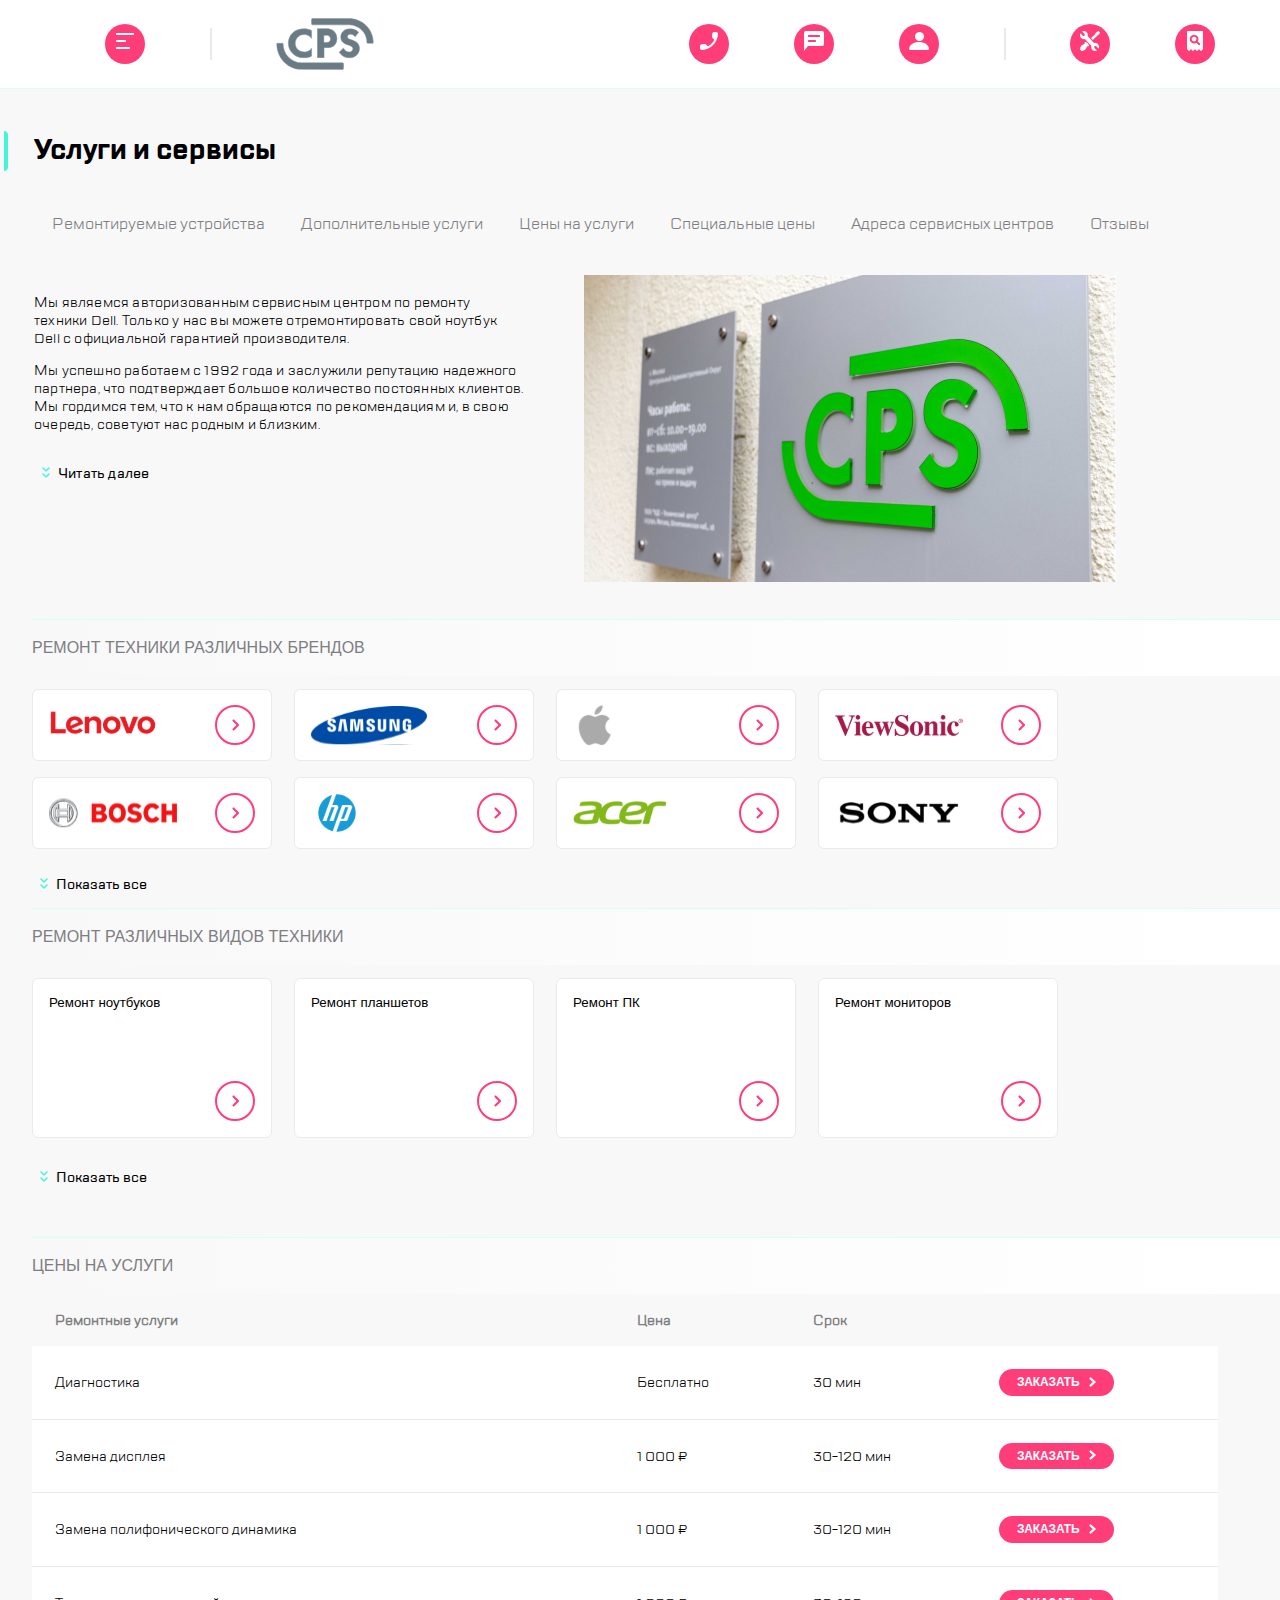
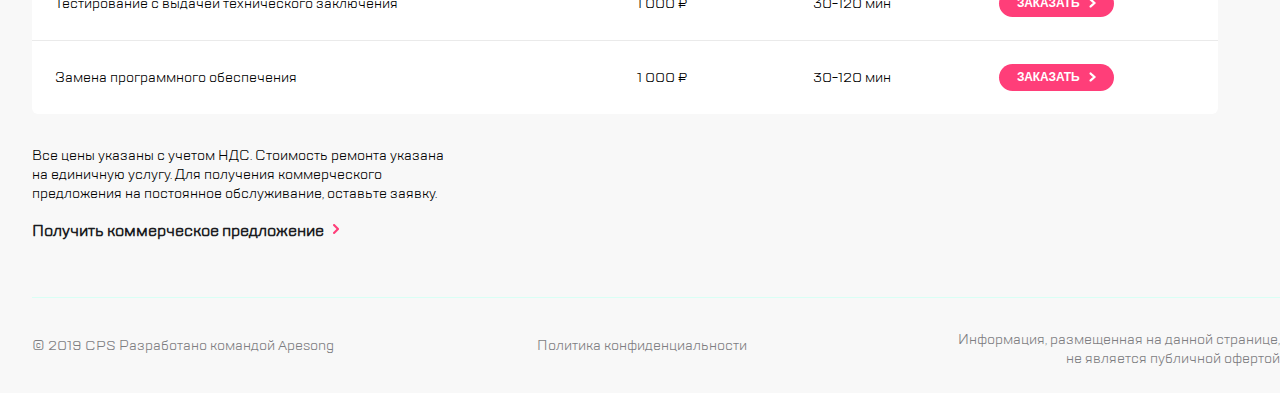
<file: index.html>
<!DOCTYPE html>
<html lang="ru">
<head>
    <meta charset="UTF-8">
    <meta name="viewport" content="width=device-width,user-scalable=no,initial-scale=1,maximum-scale=1,minimum-scale=1">
    <meta http-equiv="X-UA-Compatible" content="ie=edge">
    <link rel="stylesheet" href="https://unpkg.com/swiper@8/swiper-bundle.min.css">
    <title>CPS</title>
<link href="style.css" rel="stylesheet"></head>
<body>
    <div class="wrapper">
        
    <aside class="sidebar">
           <div class="sidebar__header">
              <img class="sidebar__logo" src="./img/Logo.svg">
              <a class="sidebar__icon"><img src="./img/search2.png"></a>
           </div>
           <ul class="sidebar__list">
            <li><a href="#">Ремонт техники</a></li>
            <li><a href="#">Услуги и сервисы</a></li>
            <li><a href="#">Корпоративным клиентам</a></li>
            <li><a href="#">Продавцам техники</a></li>
            <li><a href="#">Партнерам</a></li>
            <li><a href="#">Производителям</a></li>
            <li><a href="#">Наши сервисные центры</a></li>
            <li><a href="#">Контакты</a></li>
           </ul>
    <div class="sidebar__contact">
        <ul class="sidebar__contact icon">
            <li class="sidebar__contact icon-1"><a href="#modal__call"><img src="./img/call.png"></a></li>
            <li class="sidebar__contact icon-2"><a href="#modal__feedback"><img src="./img/chat.png"></a></li>
            <li class="sidebar__contact icon-3"><a href="#"><img src="./img/profile.png"></a></li>    
        </ul>
        <div class="sidebar__adress">mail@cps.com</div>
        <div class="sidebar__phone">8 800 890 8900</div>
        <ul class="sidebar__lang">
            <li><button>RU</button></li>
            <li><button>EN</button></li>
            <li><button>CH</button></li>
        </ul>
    </div>
    </aside>
    
<div id="modal__burger" class="modal__burger">
    <a href="#wrapper" class="burger__area"></a>
    <aside class="sidebar">
        <div class="sidebar__header">
           <a href="#" class="sidebar__icon"><img src="./img/exit.png"></a>
           <img class="sidebar__logo" src="./img/Logo.svg">
           <a class="sidebar__icon"><img src="./img/search2.png"></a>
        </div>
        <ul class="sidebar__list">
         <li><a href="#">Ремонт техники</a></li>
         <li><a href="#">Услуги и сервисы</a></li>
         <li><a href="#">Корпоративным клиентам</a></li>
         <li><a href="#">Продавцам техники</a></li>
         <li><a href="#">Партнерам</a></li>
         <li><a href="#">Производителям</a></li>
         <li><a href="#">Наши сервисные центры</a></li>
         <li><a href="#">Контакты</a></li>
        </ul>
     <div class="sidebar__contact">
         <ul class="sidebar__contact icon">
             <li class="sidebar__contact icon-1"><a href="#modal__call"><img src="./img/call.png"></a></li>
             <li class="sidebar__contact icon-2"><a href="#modal__feedback"><img src="./img/chat.png"></a></li>
             <li class="sidebar__contact icon-3"><a href="#"><img src="./img/profile.png"></a></li>
         </ul>
    <div class="sidebar__adress">mail@cps.com</div>
    <div class="sidebar__phone">8 800 890 8900</div>
    <ul class="sidebar__lang">
        <li><button>RU</button></li>
        <li><button>EN</button></li>
        <li><button>CH</button></li>
    </ul>
     </div>
     </aside>
    </div>
    
    <header class="header__bth">
        <ul class="header__bth navigation">
            <li class="navigation-icon icon-1"><a href="#modal__burger"><img src="./img/icon_burger.png"></a></li>
            <img class="icon-2" src="./img/divider.png">
            <img class="icon-3" src="./img/Logo.svg">
            <li class="navigation-icon icon-4"><a href="#modal__call"><img src="./img/call.png"></a></li>
            <li class="navigation-icon icon-5"><a href="#modal__feedback"><img src="./img/chat.png"></a> </li>
            <li class="navigation-icon icon-6"><a href="#"><img src="./img/profile.png"></a></li>
            <img class="icon-7" src="./img/divider.png">
            <li class="navigation-icon icon-8"><a href="#"><img src="./img/setting.png"></a></li>
            <li class="navigation-icon icon-9"><a href="#"><img src="./img/search.png"></a></li>
        </ul>
    </header> 
    
<main class="container">
        <section class="main__path">
        <div class="main-header">
            <h1 class="main__inner">Услуги и сервисы</h1>
            <div class="main__inner icon">
          <div class="main__inner-icon-1">
              <span>Оставить заявку</span><a href="#"><img src="./img/setting.png"></a> 
          </div>
          <div class="main__inner-icon-2">
                <span>Статус ремонта</span><a href="#"><img src="./img/search.png"></a>
          </div>
            </div>
        </div>
        <ul class="main__menu">
            <li><a class="menu__link link--1" href="#">Ремонтируемые устройства</a></li>
            <li><a class="menu__link link--2" href="#">Дополнительные услуги</a></li>
            <li><a class="menu__link link--3" href="#">Цены на услуги</a></li>
            <li><a class="menu__link link--4" href="#">Специальные цены</a></li>
            <li><a class="menu__link link--5" href="#">Адреса сервисных центров</a></li>
            <li><a class="menu__link link--6" href="#">Отзывы</a></li>
        </ul>
    <div class="main__content">
        <div class="main__text">
            <p class="text-1">
                Мы являемся авторизованным сервисным центром по ремонту техники Dell.
                Только у нас вы можете отремонтировать свой ноутбук Dell с официальной гарантией производителя.</p>
            <p class="text-2"> Мы успешно работаем с 1992 года и заслужили репутацию надежного партнера, что подтверждает большое количество постоянных клиентов.
                Мы гордимся тем, что к нам обращаются по рекомендациям и, в свою очередь, советуют нас родным и близким.</p>
        <details class="main__text hidden"><summary data-open="Скрыть" data-close="Читать далее"></summary>
            <p> Мы успешно работаем с 1992 года и заслужили репутацию надежного партнера, что подтверждает большое количество постоянных клиентов.
                Мы гордимся тем, что к нам обращаются по рекомендациям и, в свою очередь, советуют нас родным и близким.</p>      
        </details>
        </div>
        <div class="main__banner">
            <img class="main__banner-img" src="./img/banner1.jpg" alt="Баннер компании CPS">
        <div>
        </div>    
    </div></div></section>
        
    <section class="section-brend">
            <h2 class="header-title"><span>Ремонт техники различных брендов</span></h2>
            <div class="button-brend">  
              <button type="button" class="button-brend__bth bth--1">
                  <img src="./img/lenovo.svg">
                  <img class="img-go" src="./img/go.svg"></button> 
              <button type="button" class="button-brend__bth bth--2">
                  <img src="./img/samsung.svg">
                  <img class="img-go" src="./img/go.svg"></button> 
              <button type="button" class="button-brend__bth bth--3">
                  <img src="./img/apple.svg">
                  <img class="img-go" src="./img/go.svg"></button>  
              <button type="button" class="button-brend__bth bth--4">
                  <img src="./img/viewsonic.svg">
                  <img class="img-go" src="./img/go.svg"></button>
              <button type="button" class="button-brend__bth bth--5">
                  <img src="./img/bosh.svg">
                  <img class="img-go" src="./img/go.svg"></button> 
              <button type="button" class="button-brend__bth bth--6">
                  <img src="./img/hp.svg">
                  <img class="img-go" src="./img/go.svg"></button>
              <button type="button" class="button-brend__bth bth--7-hidden">
                  <img src="./img/acer.svg">
                  <img class="img-go" src="./img/go.svg"></button>  
              <button type="button" class="button-brend__bth bth--8-hidden">
                  <img src="./img/sony.svg">
                  <img class="img-go" src="./img/go.svg"></button> 
                </div>      
        <details class="button-brend__active"><summary data-open="Скрыть" data-close="Показать все"></summary> 
            <button type="button" class="button-brend__bth bth--7">
                <img src="./img/acer.svg">
                <img class="img-go" src="./img/go.svg"></button>  
            <button type="button" class="button-brend__bth bth--8">
                <img src="./img/sony.svg">
                <img class="img-go" src="./img/go.svg"></button>
            <button type="button" class="button-brend__bth bth--9">
                <img src="./img/lenovo.svg">
                <img class="img-go" src="./img/go.svg"></button>
            <button type="button" class="button-brend__bth bth--10">
                <img src="./img/samsung.svg">
                <img class="img-go" src="./img/go.svg"></button>
            <button type="button" class="button-brend__bth bth--11">
                <img src="./img/apple.svg">
                <img class="img-go" src="./img/go.svg"></button>
        </details>
    </section>
        
    <div class="mobile-swiper">
        <h2 class="header-title"><span>Ремонт техники различных брендов</span></h2>
            <div class="swiper-container-1">
                <div class="swiper-wrapper">
                    <div class="swiper-slide">
                    <button type="button" class="button-brend__bth bth--1">
                        <img src="./img/lenovo.svg"><img class="img-go" src="./img/go.svg"></button>
                    </div>
                    <div class="swiper-slide">
                    <button type="button" class="button-brend__bth bth--2">
                        <img src="./img/samsung.svg"><img class="img-go" src="./img/go.svg"></button>
                    </div>
                    <div class="swiper-slide">
                    <button type="button" class="button-brend__bth bth--3">
                        <img src="./img/apple.svg"><img class="img-go" src="./img/go.svg"></button>
                    </div>
                    <div class="swiper-slide">  
                    <button type="button" class="button-brend__bth bth--4">
                        <img src="./img/viewsonic.svg"><img class="img-go" src="./img/go.svg"></button>
                    </div>
                    <div class="swiper-slide">
                    <button type="button" class="button-brend__bth bth--5">
                        <img src="./img/bosh.svg"><img class="img-go" src="./img/go.svg"></button>
                    </div>
                    <div class="swiper-slide">
                    <button type="button" class="button-brend__bth bth--6">
                        <img src="./img/hp.svg"><img class="img-go" src="./img/go.svg"></button> 
                    </div>
                    <div class="swiper-slide"> 
                    <button type="button" class="button-brend__bth bth--7">
                        <img src="./img/acer.svg"><img class="img-go" src="./img/go.svg"></button>
                    </div>
                    <div class="swiper-slide">
                    <button type="button" class="button-brend__bth bth--8">
                        <img src="./img/sony.svg"><img class="img-go" src="./img/go.svg"></button>
                    </div>
                    <div class="swiper-slide"> 
                    <button type="button" class="button-brend__bth bth--9">
                        <img src="./img/lenovo.svg"><img class="img-go" src="./img/go.svg"></button>
                    </div>
                    <div class="swiper-slide">
                    <button type="button" class="button-brend__bth bth--10">
                        <img src="./img/samsung.svg"><img class="img-go" src="./img/go.svg"></button>
                    </div>
                    <div class="swiper-slide">
                    <button type="button" class="button-brend__bth bth--11">
                        <img src="./img/apple.svg"><img class="img-go" src="./img/go.svg"></button>  
                    </div> 
                </div>  
            </div> 
            <div class="swiper-pagination-1"></div>
         </div>  
    
    <section class="section-device">
        <h2 class="header-title">Ремонт различных видов техники</h2>
            <div class="button-section">
                <button class="button-section__bth"><span>Ремонт ноутбуков</span><img src="./img/go.svg"></button>     
                <button class="button-section__bth"><span>Ремонт планшетов</span><img src="./img/go.svg"></button>
                <button class="button-section__bth"><span>Ремонт ПК</span><img src="./img/go.svg"></button>
                <button class="button-section__bth"><span>Ремонт мониторов</span> <img src="./img/go.svg"></button>      
            </div>
        <details class="button-brend__active"><summary data-open="Скрыть" data-close="Показать все"></summary>
                <button class="button-section__bth"><span>Ремонт ноутбуков</span><img src="./img/go.svg"> </button>
                <button class="button-section__bth"><span>Ремонт планшетов</span><img src="./img/go.svg"></button> 
                <button class="button-section__bth"><span>Ремонт ПК</span><img src="./img/go.svg"></button>
                <button class="button-section__bth"><span>Ремонт мониторов</span><img src="./img/go.svg"></button>
                </details>
    </section>
    
<div class="mobile-swiper">
    <h2 class="header-title">Ремонт различных видов техники</h2>
    <div class="swiper-container-2">
        <div class="swiper-wrapper">
           <div class="swiper-slide">
            <button class="button-section__bth"><span>Ремонт ноутбуков</span><img src="./img/go.svg"></button>
        </div>
        <div class="swiper-slide">     
            <button class="button-section__bth"><span>Ремонт планшетов</span><img src="./img/go.svg"></button>
        </div>
        <div class="swiper-slide">
            <button class="button-section__bth"><span>Ремонт ПК</span><img src="./img/go.svg"></button>
        </div>
        <div class="swiper-slide">
            <button class="button-section__bth"><span>Ремонт мониторов</span> <img src="./img/go.svg"></button>
        </div>
        <div class="swiper-slide">
            <button class="button-section__bth"><span>Ремонт ноутбуков</span><img src="./img/go.svg"> </button>
        </div>
        <div class="swiper-slide">
            <button class="button-section__bth"><span>Ремонт планшетов</span><img src="./img/go.svg"></button>
        </div>
        <div class="swiper-slide">
            <button class="button-section__bth"><span>Ремонт ПК</span><img src="./img/go.svg"></button>
        </div>
        <div class="swiper-slide"> 
            <button class="button-section__bth"><span>Ремонт мониторов</span><img src="./img/go.svg"></button>
        </div>
        </div>
    </div>
<div class="swiper-pagination-2"></div>
</div>
        
         <section class="section-prices">
            <h2 class="header-title">цены на услуги</h2>
          <div class="prices-container">
            <table class="prices-container__table">
              <tr class="table-row-1">
                <th>Ремонтные услуги</th>
                <th>Цена</th>
                <th>Срок</th>
                <th></th>
              </tr>
              <tr class="table-row">
                <td>Диагностика</td>
                <td>Бесплатно</td>
                <td>30 мин</td>
                <td><button class="table-bth"><span>Заказать</span></button></td>
            </tr>
            <tr class="table-row">
                <td>Замена дисплея</td>
                <td>1 000 ₽</td>
                <td>30-120 мин</td>
                <td><button class="table-bth"><span>Заказать</span></button></td>  
            </tr>
            <tr class="table-row">
                <td>Замена полифонического динамика</td>
                <td>1 000 ₽</td>
                <td>30-120 мин</td>
                <td><button class="table-bth"><span>Заказать</span></button></td>  
            </tr>
            <tr class="table-row">
                <td>Тестирование с выдачей технического заключения</td>
                <td>1 000 ₽</td>
                <td>30-120 мин</td>
                <td><button class="table-bth"><span>Заказать</span></button></td>  
            </tr>
            <tr class="table-row">
                <td>Замена программного обеспечения</td>
                <td>1 000 ₽</td>
                <td>30-120 мин</td>
                <td><button class="table-bth"><span>Заказать</span></button></td>  
            </tr>   
            </table>
            </div>
         </section> 
    
    <div class="mobile-swiper">
    <h2 class="header-title">цены на услуги</h2>
    <div class="swiper-container-3">
        <div class="swiper-wrapper">
            <div class="swiper-slide">
          <div class="price-section">
            <div>Ремонтные услуги</div><div>Диагностика</div><div>Цена</div><div>Бесплатно</div><div>Срок</div><div>30 мин</div>
            <button class="table-bth"><span>Заказать</span></button>
        </div>
        </div>
        <div class="swiper-slide">
        <div class="price-section">      
            <div>Ремонтные услуги</div><div>Замена дисплея</div><div>Цена</div><div>1 000 ₽</div><div>Срок</div><div>30-120 мин</div>
            <button class="table-bth"><span>Заказать</span></button>
        </div>
        </div>   
        <div class="swiper-slide">
            <div class="price-section"> 
            <div>Ремонтные услуги</div><div>Замена полифонического динамика</div><div>Цена</div><div>1 000 ₽</div><div>Срок</div><div>30-120 мин</div>
            <button class="table-bth"><span>Заказать</span></button>
        </div>
        </div>  
        <div class="swiper-slide">
            <div class="price-section">   
            <div>Ремонтные услуги</div><div>Тестирование с выдачей технического заключения</div><div>Цена</div><div>1 000 ₽</div><div>Срок</div><div>30-120 мин</div>
            <button class="table-bth"><span>Заказать</span></button>
            </div>
            </div>
        <div class="swiper-slide">
            <div class="price-section"> 
            <div>Ремонтные услуги</div><div>Замена программного обеспечения</div><div>Цена</div><div>1 000 ₽</div><div>Срок</div><div>30-120 мин</div>
            <button class="table-bth"><span>Заказать</span></button>
        </div>
        </div>   
        </div>
    </div>
    <div class="swiper-pagination-3"></div>
</div>
         
<footer class="footer">
    <div class="footer__container">
      <div class="footer__text">
        <p>
         Все цены указаны с учетом НДС. Стоимость ремонта указана на единичную услугу. 
         Для получения коммерческого предложения на постоянное обслуживание, оставьте заявку.
        </p>
        <a href="#">Получить коммерческое предложение</a>
        </div>
   <div class="footer__info">
    <p class="footer__copyright">© 2019 CPS
        Разработано командой Apesong  </p>
    <p>Политика конфиденциальности</p>
    <div class="footer__ofert">Информация, размещенная на данной странице, не является публичной офертой</div>
    </div>
        </div>
    </footer>
    
<div id="modal__feedback" class="modal__feedback">
    <a href="#wrapper" class="feedback__area"></a>
<form class="feedback__form">
    <a href="#" id="close__feedback-modal" class="form__exit"><img src="./img/exit.png"></a>
    <h2 class="form__title">Обратная связь</h2>
    <input type="text" placeholder="Имя">
    <input type="number" placeholder="Телефон">
    <input type="email" placeholder="Электронная почта">
    <textarea cols="30" rows="5" name="text" placeholder="Сообщение"></textarea>
    <p class="form__text">Нажимая “отправить”, вы даете согласие на <span>обработку персональных данных</span> 
        и соглашаетесь с нашей <span>политикой конфиденциальности</span></p>
     <button class="table-bth form"><span>ОТПРАВИТЬ</span></button>
 </form>
</div>

<div id="modal__call" class="modal__call">
    <a href="#wrapper" class="call__area"></a>
    <div class="call__body">
        <div class="call__content">
    <form class="call__form">
        <a href="#" class="call__exit"><img src="./img/exit.png"></a>
        <h2 class="form__title">Заказать звонок</h2> 
        <input type="number" placeholder="Телефон">
        <p class="form__text">Нажимая “отправить”, вы даете согласие на <span>обработку персональных данных</span> 
            и соглашаетесь с нашей <span>политикой конфиденциальности</span></p>
         <button class="table-bth form"><span>ОТПРАВИТЬ</span></button> 
    </form>
</div>
</div>
</div>
    </main>
</div> 
<script src="https://unpkg.com/swiper@8/swiper-bundle.min.js"></script>
<script type="text/javascript" src="./js/bundle.js"></script></body>
</html>
</file>
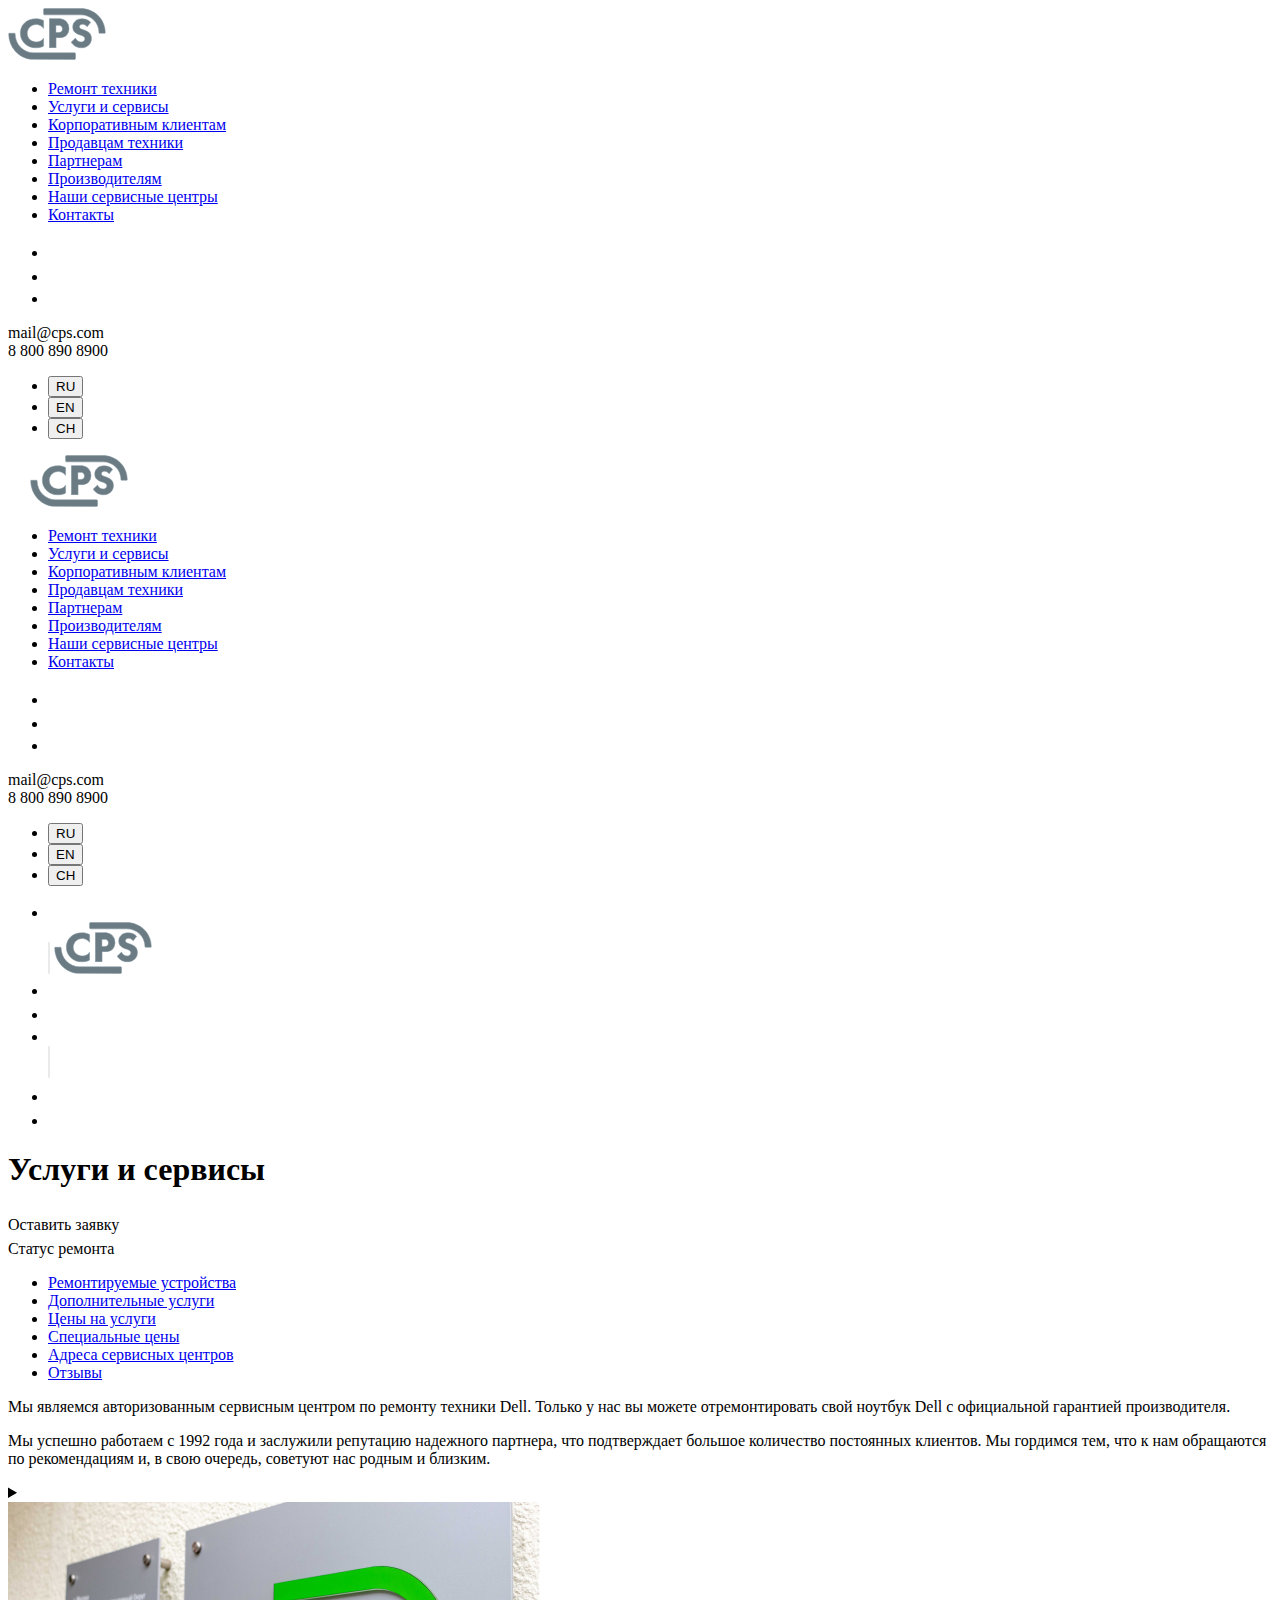
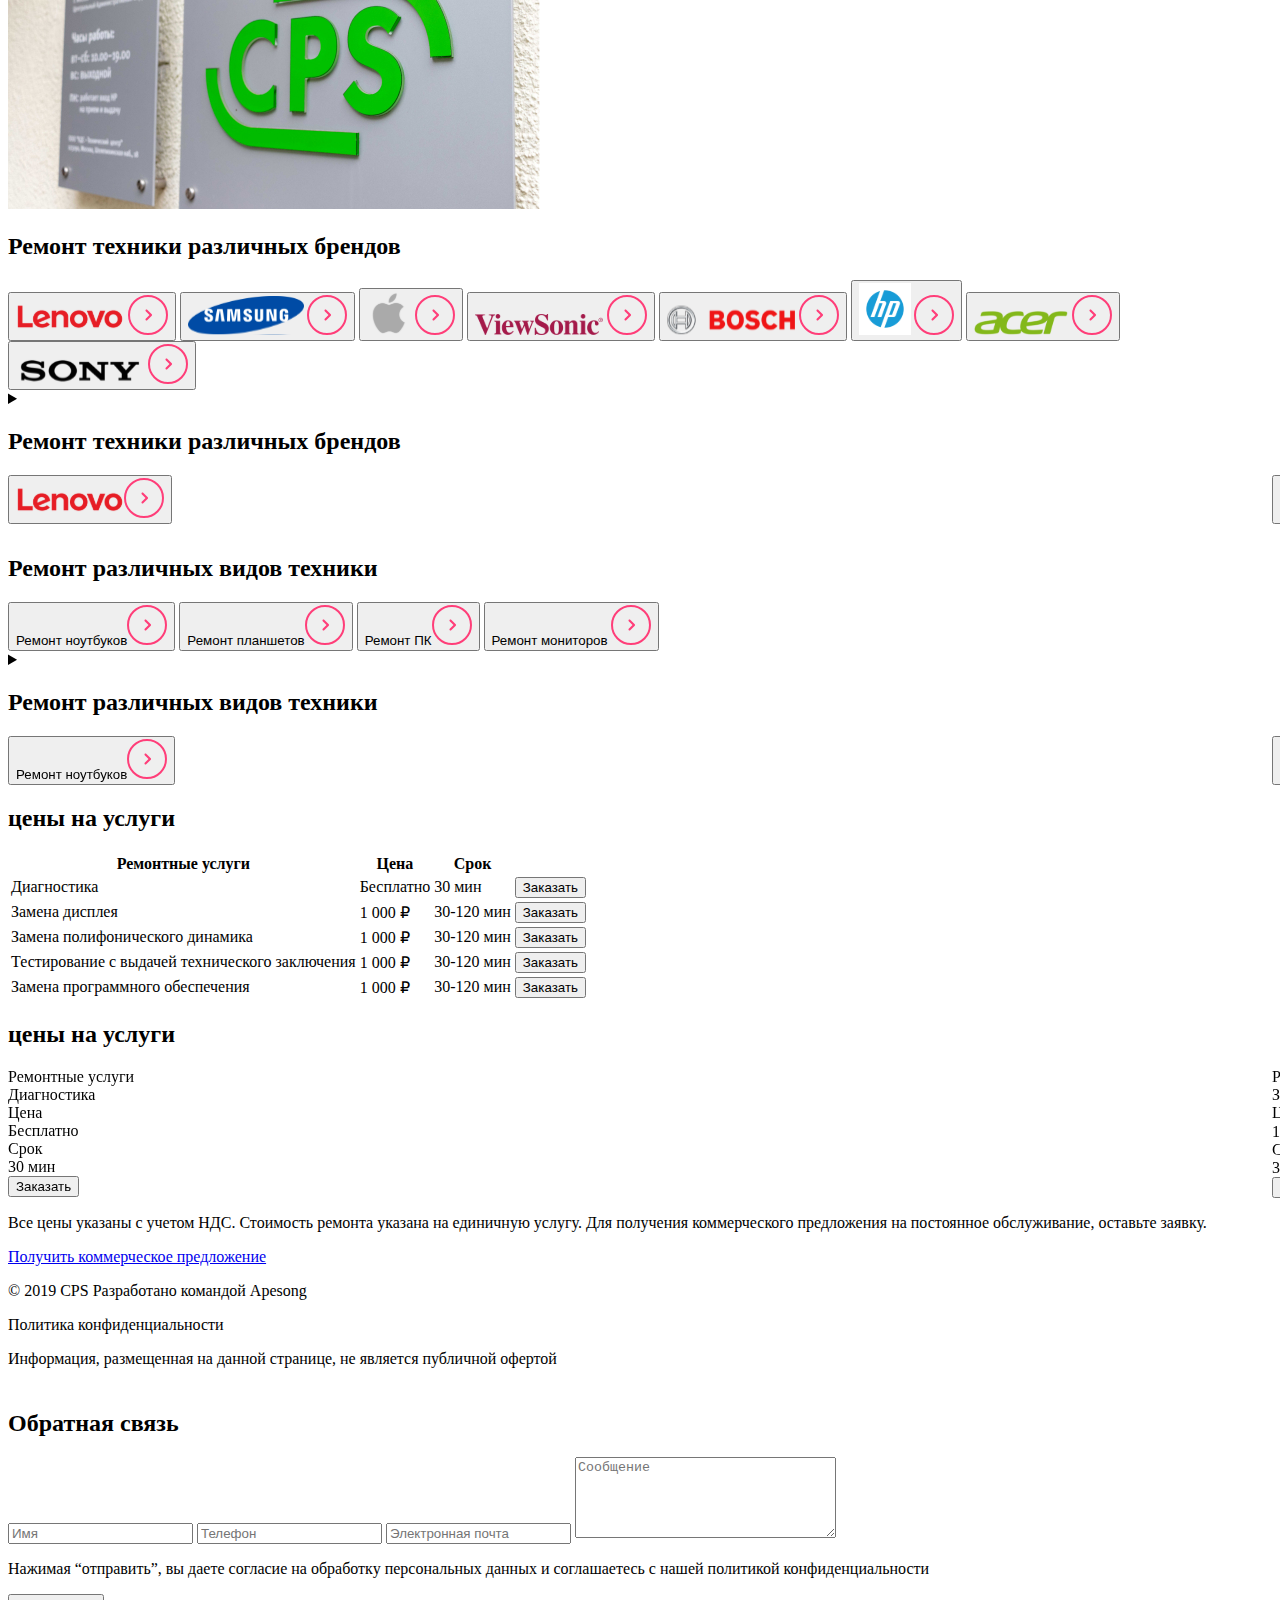
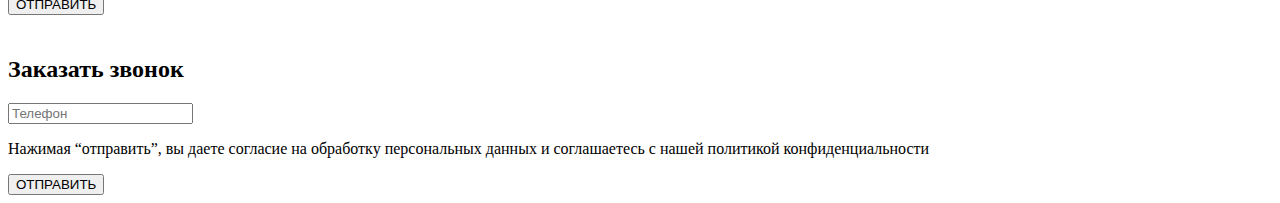
<file: src/index.html>
<!DOCTYPE html>
<html lang="ru">
<head>
    <meta charset="UTF-8">
    <meta name="viewport"
          content="width=device-width, user-scalable=no, initial-scale=1.0, maximum-scale=1.0, minimum-scale=1.0">
    <meta http-equiv="X-UA-Compatible" content="ie=edge">
    <link
  rel="stylesheet"
  href="https://unpkg.com/swiper@8/swiper-bundle.min.css"
    />
    <title>CPS</title>
</head>
<body>
    <div class="wrapper">
        <!--боковая панель-->
    <aside class="sidebar">
           <div class="sidebar__header">
              <img class="sidebar__logo" src="./img/Logo.svg">
              <a class="sidebar__icon"><img src="./img/search2.png"></a>
           </div>
           <ul class="sidebar__list">
            <li><a href="#">Ремонт техники</a></li>
            <li><a href="#">Услуги и сервисы</a></li>
            <li><a href="#">Корпоративным клиентам</a></li>
            <li><a href="#">Продавцам техники</a></li>
            <li><a href="#">Партнерам</a></li>
            <li><a href="#">Производителям</a></li>
            <li><a href="#">Наши сервисные центры</a></li>
            <li><a href="#">Контакты</a></li>
           </ul>
    <div class="sidebar__contact">
        <ul class="sidebar__contact icon">
            <li class="sidebar__contact icon-1"><a href="#modal__call"><img src="./img/call.png"></a></li>
            <li class="sidebar__contact icon-2"><a  href="#modal__feedback"><img src="./img/chat.png"></a></li>
            <li class="sidebar__contact icon-3"><a href="#"><img src="./img/profile.png"></a></li>    
        </ul>
        <div class="sidebar__adress">mail@cps.com</div>
        <div class="sidebar__phone">8 800 890 8900</div>
        <ul class="sidebar__lang">
            <li><button>RU</button></li>
            <li><button>EN</button></li>
            <li><button>CH</button></li>
        </ul>
    </div>
    </aside>
    <!--Меню бургер-->
<div id="modal__burger"class="modal__burger">
    <a href="#wrapper" class="burger__area"></a>
    <aside class="sidebar">
        <div class="sidebar__header">
           <a href="#" class="sidebar__icon"><img src="./img/exit.png"></a>
           <img class="sidebar__logo" src="./img/Logo.svg">
           <a class="sidebar__icon"><img src="./img/search2.png"></a>
        </div>
        <ul class="sidebar__list">
         <li><a href="#">Ремонт техники</a></li>
         <li><a href="#">Услуги и сервисы</a></li>
         <li><a href="#">Корпоративным клиентам</a></li>
         <li><a href="#">Продавцам техники</a></li>
         <li><a href="#">Партнерам</a></li>
         <li><a href="#">Производителям</a></li>
         <li><a href="#">Наши сервисные центры</a></li>
         <li><a href="#">Контакты</a></li>
        </ul>
     <div class="sidebar__contact">
         <ul class="sidebar__contact icon">
             <li class="sidebar__contact icon-1"><a href="#modal__call"><img src="./img/call.png"></a></li>
             <li class="sidebar__contact icon-2"><a  href="#modal__feedback"><img src="./img/chat.png"></a></li>
             <li class="sidebar__contact icon-3"><a href="#"><img src="./img/profile.png"></a></li>
         </ul>
    <div class="sidebar__adress">mail@cps.com</div>
    <div class="sidebar__phone">8 800 890 8900</div>
    <ul class="sidebar__lang">
        <li><button>RU</button></li>
        <li><button>EN</button></li>
        <li><button>CH</button></li>
    </ul>
     </div>
     </aside>
    </div><!--modal__burger-->
    <!--Верхняя шапка с кнопками на ширине планшетов-->
    <header class="header__bth">
        <ul class="header__bth navigation">
            <li class="navigation-icon icon-1"><a href="#modal__burger"><img src="./img/icon_burger.png" ></a></li>
            <img class="icon-2"src="./img/divider.png">
            <img class="icon-3"src="./img/Logo.svg">
            <li class="navigation-icon icon-4"><a href="#modal__call"><img src="./img/call.png"></a></li>
            <li class="navigation-icon icon-5"><a href="#modal__feedback"><img src="./img/chat.png"></a> </li>
            <li class="navigation-icon icon-6"><a href="#"><img src="./img/profile.png"></a></li>
            <img class="icon-7"src="./img/divider.png">
            <li class="navigation-icon icon-8"><a href="#"><img src="./img/setting.png"></a></li>
            <li class="navigation-icon icon-9"><a href="#"><img src="./img/search.png"></a></li>
        </ul>
    </header> <!--header__bth-->
    <!--центральная часть блок 1-->
<main class="container">
        <section class="main__path">
        <div class="main-header">
            <h1 class="main__inner">Услуги и сервисы</h1>
            <div class="main__inner icon">
          <div class="main__inner-icon-1">
              <span>Оставить заявку</span><a  href="#"><img src="./img/setting.png"></a> 
          </div>
          <div class="main__inner-icon-2">
                <span>Статус ремонта</span><a href="#"><img src="./img/search.png"></a>
          </div>
            </div>
        </div>
        <ul class="main__menu">
            <li><a class="menu__link link--1" href="#" >Ремонтируемые устройства</a></li>
            <li><a class="menu__link link--2" href="#" >Дополнительные услуги</a></li>
            <li><a class="menu__link link--3" href="#" >Цены на услуги</a></li></li>
            <li><a class="menu__link link--4" href="#" >Специальные цены</a></li>
            <li><a class="menu__link link--5" href="#" >Адреса сервисных центров</a></li>
            <li><a class="menu__link link--6" href="#" >Отзывы</a></li>
        </ul>
    <div class="main__content">
        <div class="main__text">
            <p class="text-1">
                Мы являемся авторизованным сервисным центром по ремонту техники Dell.
                Только у нас вы можете отремонтировать свой ноутбук Dell с официальной гарантией производителя.</p>
            <p class="text-2"> Мы успешно работаем с 1992 года и заслужили репутацию надежного партнера, что подтверждает большое количество постоянных клиентов.
                Мы гордимся тем, что к нам обращаются по рекомендациям и, в свою очередь, советуют нас родным и близким.</p>
        <details class="main__text hidden"><summary data-open="Скрыть" data-close="Читать далее"></summary>
            <p> Мы успешно работаем с 1992 года и заслужили репутацию надежного партнера, что подтверждает большое количество постоянных клиентов.
                Мы гордимся тем, что к нам обращаются по рекомендациям и, в свою очередь, советуют нас родным и близким.</p>      
        </details>
        </div>
        <div class="main__banner">
            <img class="main__banner-img" src="./img/banner1.jpg" alt="Баннер компании CPS">
        <div>
        </div> <!--main__content-->   
    </section>
        <!--блок ремонт техники различных брендов-->
    <section class="section-brend">
            <h2 class="header-title"><span>Ремонт техники различных брендов</span></h2>
            <div class="button-brend">  
              <button type="button" class="button-brend__bth bth--1">
                  <img src="./img/lenovo.svg">
                  <img class="img-go" src="./img/go.svg"></button> 
              <button type="button" class="button-brend__bth bth--2">
                  <img src="./img/samsung.svg">
                  <img class="img-go"src="./img/go.svg"></button> 
              <button type="button" class="button-brend__bth bth--3">
                  <img src="./img/apple.svg">
                  <img class="img-go"src="./img/go.svg"></button>  
              <button type="button" class="button-brend__bth bth--4">
                  <img src="./img/viewsonic.svg">
                  <img class="img-go"src="./img/go.svg"></button>
              <button type="button" class="button-brend__bth bth--5">
                  <img src="./img/bosh.svg">
                  <img class="img-go"src="./img/go.svg"></button> 
              <button type="button" class="button-brend__bth bth--6">
                  <img src="./img/hp.svg">
                  <img class="img-go"src="./img/go.svg"></button>
              <button type="button" class="button-brend__bth bth--7-hidden">
                  <img src="./img/acer.svg">
                  <img class="img-go"src="./img/go.svg"></button>  
              <button type="button" class="button-brend__bth bth--8-hidden">
                  <img src="./img/sony.svg">
                  <img class="img-go"src="./img/go.svg"></button> 
                </div> <!--button-brend -->     
        <details class="button-brend__active"><summary data-open="Скрыть" data-close="Показать все"></summary> 
            <button type="button" class="button-brend__bth bth--7">
                <img src="./img/acer.svg">
                <img class="img-go" src="./img/go.svg"></button>  
            <button type="button" class="button-brend__bth bth--8">
                <img src="./img/sony.svg">
                <img class="img-go" src="./img/go.svg"></button>
            <button type="button" class="button-brend__bth bth--9">
                <img src="./img/lenovo.svg">
                <img class="img-go" src="./img/go.svg"></button>
            <button type="button" class="button-brend__bth bth--10">
                <img src="./img/samsung.svg">
                <img class="img-go" src="./img/go.svg"></button>
            <button type="button" class="button-brend__bth bth--11">
                <img src="./img/apple.svg">
                <img class="img-go" src="./img/go.svg"></button>
        </details>
    </section>
        <!--Свайпер брендов-->
    <div class="mobile-swiper">
        <h2 class="header-title"><span>Ремонт техники различных брендов</span></h2>
            <div class="swiper-container-1">
                <div class="swiper-wrapper">
                    <div class="swiper-slide">
                    <button type="button" class="button-brend__bth bth--1">
                        <img src="./img/lenovo.svg"><img class="img-go" src="./img/go.svg"></button></button>
                    </div>
                    <div class="swiper-slide">
                    <button type="button" class="button-brend__bth bth--2">
                        <img src="./img/samsung.svg"><img class="img-go" src="./img/go.svg"></button></button>
                    </div>
                    <div class="swiper-slide">
                    <button type="button" class="button-brend__bth bth--3">
                        <img src="./img/apple.svg"><img class="img-go" src="./img/go.svg"></button></button>
                    </div>
                    <div class="swiper-slide">  
                    <button type="button" class="button-brend__bth bth--4">
                        <img src="./img/viewsonic.svg"><img class="img-go" src="./img/go.svg"></button></button>
                    </div>
                    <div class="swiper-slide">
                    <button type="button" class="button-brend__bth bth--5">
                        <img src="./img/bosh.svg"><img class="img-go" src="./img/go.svg"></button></button>
                    </div>
                    <div class="swiper-slide">
                    <button type="button" class="button-brend__bth bth--6">
                        <img src="./img/hp.svg"><img class="img-go" src="./img/go.svg"></button></button> 
                    </div>
                    <div class="swiper-slide"> 
                    <button type="button" class="button-brend__bth bth--7">
                        <img src="./img/acer.svg"><img class="img-go" src="./img/go.svg"></button></button>
                    </div>
                    <div class="swiper-slide">
                    <button type="button" class="button-brend__bth bth--8">
                        <img src="./img/sony.svg"><img class="img-go" src="./img/go.svg"></button></button>
                    </div>
                    <div class="swiper-slide"> 
                    <button type="button" class="button-brend__bth bth--9 ">
                        <img src="./img/lenovo.svg"><img class="img-go" src="./img/go.svg"></button></button>
                    </div>
                    <div class="swiper-slide">
                    <button type="button" class="button-brend__bth bth--10">
                        <img src="./img/samsung.svg"><img class="img-go" src="./img/go.svg"></button></button>
                    </div>
                    <div class="swiper-slide">
                    <button type="button" class="button-brend__bth bth--11">
                        <img src="./img/apple.svg"><img class="img-go" src="./img/go.svg"></button></button>  
                    </div> <!-- swiper-slide -->
                </div> <!-- swiper-wrapper --> 
            </div> <!-- swiper-container -->
            <div class="swiper-pagination-1"></div>
         </div> <!-- mobile-swiper --> 
    <!--блок ремонт различных видов техники-->
    <section class="section-device">
        <h2 class="header-title">Ремонт различных видов техники</h2>
            <div class="button-section">
                <button class="button-section__bth"><span>Ремонт ноутбуков</span><img src="./img/go.svg"></button>     
                <button class="button-section__bth"><span>Ремонт планшетов</span><img src="./img/go.svg"></button>
                <button class="button-section__bth"><span>Ремонт ПК</span><img src="./img/go.svg"></button>
                <button class="button-section__bth"><span>Ремонт мониторов</span> <img src="./img/go.svg"></button>      
            </div>
        <details class="button-brend__active"><summary data-open="Скрыть" data-close="Показать все"></summary>
                <button class="button-section__bth"><span>Ремонт ноутбуков</span><img src="./img/go.svg"> </button>
                <button class="button-section__bth"><span>Ремонт планшетов</span><img src="./img/go.svg"></button> 
                <button class="button-section__bth"><span>Ремонт ПК</span><img src="./img/go.svg"></button>
                <button class="button-section__bth"><span>Ремонт мониторов</span><img src="./img/go.svg"></button>
                </details>
    </section>
    <!--Слайдер рахных видов техники-->
<div class="mobile-swiper">
    <h2 class="header-title">Ремонт различных видов техники</h2>
    <div class="swiper-container-2">
        <div class="swiper-wrapper">
           <div class="swiper-slide">
            <button class="button-section__bth"><span>Ремонт ноутбуков</span><img src="./img/go.svg"></button>
        </div>
        <div class="swiper-slide">     
            <button class="button-section__bth"><span>Ремонт планшетов</span><img src="./img/go.svg"></button>
        </div>
        <div class="swiper-slide">
            <button class="button-section__bth"><span>Ремонт ПК</span><img src="./img/go.svg"></button>
        </div>
        <div class="swiper-slide">
            <button class="button-section__bth"><span>Ремонт мониторов</span> <img src="./img/go.svg"></button>
        </div>
        <div class="swiper-slide">
            <button class="button-section__bth"><span>Ремонт ноутбуков</span><img src="./img/go.svg"> </button>
        </div>
        <div class="swiper-slide">
            <button class="button-section__bth"><span>Ремонт планшетов</span><img src="./img/go.svg"></button>
        </div>
        <div class="swiper-slide">
            <button class="button-section__bth"><span>Ремонт ПК</span><img src="./img/go.svg"></button>
        </div>
        <div class="swiper-slide"> 
            <button class="button-section__bth"><span>Ремонт мониторов</span><img src="./img/go.svg"></button>
        </div>
        </div><!--swiper-wrapper-->
    </div><!--swiper-container-->
<div class="swiper-pagination-2"></div>
</div><!--mobile-swiper-->
        <!--Блок цены на услуги-->
         <section class="section-prices">
            <h2 class="header-title">цены на услуги</h2>
          <div class="prices-container">
            <table class="prices-container__table">
              <tr class="table-row-1">
                <th>Ремонтные услуги</th>
                <th>Цена</th>
                <th>Срок</th>
                <th></th>
              </tr>
              <tr class="table-row">
                <td>Диагностика</td>
                <td>Бесплатно</td>
                <td>30 мин</td>
                <td><button class="table-bth"><span>Заказать</span></button></td>
            </tr>
            <tr class="table-row">
                <td>Замена дисплея</td>
                <td>1 000 ₽</td>
                <td>30-120 мин</td>
                <td><button class="table-bth"><span>Заказать</span></button></td>  
            </tr>
            <tr class="table-row">
                <td>Замена полифонического динамика</td>
                <td>1 000 ₽</td>
                <td>30-120 мин</td>
                <td><button class="table-bth"><span>Заказать</span></button></td>  
            </tr>
            <tr class="table-row">
                <td>Тестирование с выдачей технического заключения</td>
                <td>1 000 ₽</td>
                <td>30-120 мин</td>
                <td><button class="table-bth"><span>Заказать</span></button></td>  
            </tr>
            <tr class="table-row">
                <td>Замена программного обеспечения</td>
                <td>1 000 ₽</td>
                <td>30-120 мин</td>
                <td><button class="table-bth"><span>Заказать</span></button></td>  
            </tr>   
            </table>
            </div><!--prices-container-->
         </section> <!--section-prices-->
    <!--Слайдер прайса-->
    <div class="mobile-swiper">
    <h2 class="header-title">цены на услуги</h2>
    <div class="swiper-container-3">
        <div class="swiper-wrapper">
            <div class="swiper-slide">
          <div class="price-section">
            <div>Ремонтные услуги</div><div>Диагностика</div><div>Цена</div><div>Бесплатно</div><div>Срок</div><div>30 мин</div>
            <button class="table-bth"><span>Заказать</span></button>
        </div>
        </div>
        <div class="swiper-slide">
        <div class="price-section">      
            <div>Ремонтные услуги</div><div>Замена дисплея</div><div>Цена</div><div>1 000 ₽</div><div>Срок</div><div>30-120 мин</div>
            <button class="table-bth"><span>Заказать</span></button>
        </div>
        </div>   
        <div class="swiper-slide">
            <div class="price-section"> 
            <div>Ремонтные услуги</div><div>Замена полифонического динамика</div><div>Цена</div><div>1 000 ₽</div><div>Срок</div><div>30-120 мин</div>
            <button class="table-bth"><span>Заказать</span></button>
        </div>
        </div>  
        <div class="swiper-slide">
            <div class="price-section">   
            <div>Ремонтные услуги</div><div>Тестирование с выдачей технического заключения</div><div>Цена</div><div>1 000 ₽</div><div>Срок</div><div>30-120 мин</div>
            <button class="table-bth"><span>Заказать</span></button>
            </div>
            </div>
        <div class="swiper-slide">
            <div class="price-section"> 
            <div>Ремонтные услуги</div><div>Замена программного обеспечения</div><div>Цена</div><div>1 000 ₽</div><div>Срок</div><div>30-120 мин</div>
            <button class="table-bth"><span>Заказать</span></button>
        </div>
        </div>   
        </div><!--swiper-wrapper-->
    </div><!--swiper-container-3-->
    <div class="swiper-pagination-3"></div>
</div><!--mobile-swiper-->
         <!--ЭТО подвал-->
<footer class="footer">
    <div class="footer__container">
      <div class="footer__text">
        <p>
         Все цены указаны с учетом НДС. Стоимость ремонта указана на единичную услугу. 
         Для получения коммерческого предложения на постоянное обслуживание, оставьте заявку.
        </p>
        <a href="#">Получить коммерческое предложение</a>
        </div>
   <div class="footer__info">
    <p class="footer__copyright">© 2019 CPS
        Разработано командой Apesong  </p>
    <p>Политика конфиденциальности</p>
    <div class="footer__ofert">Информация, размещенная на данной странице, не является публичной офертой</div>
    </div>
        </div>
    </footer>
    <!--Форма обратной связи-->
<div id="modal__feedback" class="modal__feedback">
    <a href="#wrapper" class="feedback__area"></a>
<form class="feedback__form">
    <a href="#" id="close__feedback-modal" class="form__exit"><img src="./img/exit.png"></a>
    <h2 class="form__title">Обратная связь</h2>
    <input type="text" placeholder="Имя">
    <input type="number" placeholder="Телефон">
    <input type="email" placeholder="Электронная почта">
    <textarea cols="30" rows="5" name="text" placeholder="Сообщение"></textarea>
    <p class="form__text">Нажимая “отправить”, вы даете согласие на <span>обработку персональных данных</span> 
        и соглашаетесь с нашей <span>политикой конфиденциальности</span></p>
     <button class="table-bth form"><span>ОТПРАВИТЬ</span></button>
 </form>
</div>
<!--форма заказать звонок-->
<div id="modal__call" class="modal__call">
    <a href="#wrapper" class="call__area"></a>
    <div class="call__body">
        <div class="call__content">
    <form class="call__form">
        <a href="#"  class="call__exit"><img src="./img/exit.png"></a>
        <h2 class="form__title">Заказать звонок</h2> 
        <input type="number" placeholder="Телефон">
        <p class="form__text">Нажимая “отправить”, вы даете согласие на <span>обработку персональных данных</span> 
            и соглашаетесь с нашей <span>политикой конфиденциальности</span></p>
         <button class="table-bth form"><span>ОТПРАВИТЬ</span></button> 
    </form>
</div>
</div>
</div>
    </main>
</div> <!--wrapper-->
<script src="https://unpkg.com/swiper@8/swiper-bundle.min.js"></script>
</body>
</html>
</file>
<file: style.css>
.sidebar {
  display: flex;
  flex-direction: column;
  justify-content: flex-start;
  position: fixed;
  background-color: #FFFFFF;
  min-width: 306px;
  height: calc(var(--vh, 1vh) * 100);
  transform: translateX(-500%);
  transition: transform 0.5s, opacity 1s, visibility 0.5s ease-in-out;
  overflow: auto; }
  .sidebar__header {
    display: flex;
    flex-direction: row;
    justify-content: space-between;
    align-items: center; }
    .sidebar__header .sidebar__logo {
      padding: 30px 0 0 19px;
      margin-bottom: 20px; }
    .sidebar__header .sidebar__icon {
      background: #FF3E79;
      width: 40px;
      height: 40px;
      border-radius: 50%;
      display: flex;
      align-items: center;
      justify-content: center;
      margin-right: 31px;
      cursor: pointer;
      margin-top: 15px; }
    .sidebar__header .sidebar__icon:hover {
      transform: scale(1.2);
      background-color: #7E7E82; }
  .sidebar .sidebar__list {
    list-style: none;
    line-height: 50px;
    padding-left: 24px;
    font-size: 16px; }
    .sidebar .sidebar__list > li a {
      letter-spacing: -0.2px;
      text-decoration: none;
      color: #1B1C21;
      position: relative; }
    .sidebar .sidebar__list a::before {
      content: url(./static/highlight2.png);
      position: absolute;
      top: -5px;
      left: -25px;
      display: none; }
    .sidebar .sidebar__list a:hover::before {
      display: block; }
    .sidebar .sidebar__list a:hover {
      color: #7E7E82; }
  .sidebar .sidebar__contact .icon {
    display: flex;
    list-style: none;
    justify-content: flex-start;
    padding: 0;
    margin-left: 20px; }
    .sidebar .sidebar__contact .icon li:hover {
      transform: scale(1.2);
      background-color: #7E7E82; }
  .sidebar .sidebar__contact .icon-1, .sidebar .sidebar__contact .icon-2, .sidebar .sidebar__contact .icon-3 {
    background: #FF3E79;
    width: 40px;
    height: 40px;
    border-radius: 50%;
    display: flex;
    align-items: center;
    justify-content: center;
    margin-top: 5px;
    margin-right: 16px; }
  .sidebar .sidebar__adress {
    margin-left: 19px;
    margin-bottom: 12.4px; }
  .sidebar .sidebar__phone {
    margin-left: 19px;
    font-size: 24px;
    margin-bottom: 41px;
    font-family: TT Lakes Bold;
    letter-spacing: -0.6px;
    line-height: 32px; }
  .sidebar .sidebar__lang {
    display: flex;
    padding-left: 15px; }
  .sidebar li {
    list-style: none; }
    .sidebar li :hover {
      color: #7E7E82; }
  .sidebar button {
    border: none;
    background-color: #FFFFFF;
    cursor: pointer; }

.main__path {
  background-color: #F8F8F8;
  padding-left: 34px; }
  .main__path .main__inner {
    font-size: 28px;
    flex-wrap: nowrap;
    display: flex;
    margin-top: 42px;
    font-family: 'TT Lakes Bold';
    position: relative; }
  .main__path h1::before {
    content: url(./static/highlight.png);
    position: absolute;
    left: -30px; }
  .main__path .main-header {
    display: flex;
    justify-content: space-between; }
    .main__path .main-header span {
      padding-top: 10px;
      font-family: 'TT Lakes Medium'; }
    .main__path .main-header a {
      width: 40px;
      height: 40px;
      border-radius: 50%;
      background-color: #FF3E79;
      display: flex;
      align-items: center;
      justify-content: center;
      margin-left: 8px; }
    .main__path .main-header a:hover {
      transform: scale(1.2);
      background-color: #7E7E82; }
  .main__path .main__inner-icon-1,
  .main__path .main__inner-icon-2 {
    display: flex;
    font-size: 16px;
    margin-right: 32px; }
  .main__path .main__menu {
    list-style: none;
    display: flex;
    white-space: nowrap;
    padding-left: 0;
    list-style: none;
    flex-wrap: nowrap;
    overflow-x: auto; }
    .main__path .main__menu .menu__link {
      display: inline-flex;
      align-items: center;
      padding: 0 16px;
      font-size: 16px;
      color: #7E7E82;
      height: 40px;
      text-decoration: none;
      border: 2px solid transparent; }
      .main__path .main__menu .menu__link:hover {
        border: 2px solid #B8FFEC;
        border-radius: 6px;
        background: #FFFFFF;
        height: 40px; }

.main__content {
  display: flex;
  margin: 0 auto; }
  .main__content .main__text {
    font-size: 14px;
    line-height: 18px;
    letter-spacing: 0.2px;
    margin-bottom: 16px;
    margin-top: 20px;
    height: auto;
    width: 490px;
    padding-right: 60px; }
    .main__content .main__text details {
      position: relative; }
      .main__content .main__text details summary {
        font-family: 'TT Lakes Medium';
        list-style: none;
        cursor: pointer; }
        .main__content .main__text details summary::before {
          content: url(./static/expand.png);
          position: relative;
          top: 6px; }
        .main__content .main__text details summary::after {
          content: attr(data-close); }
    .main__content .main__text details[open] summary::before {
      content: url(./static/iconup.png); }
    .main__content .main__text details[open] summary::after {
      content: attr(data-open); }
    .main__content .main__text details[open] summary {
      position: absolute;
      bottom: -30px; }
  .main__content .main__banner {
    display: flex;
    position: relative;
    margin-top: 15px;
    max-width: 531px;
    max-height: 307px; }

.section-brend {
  padding-top: 24px;
  margin-left: 32px; }
  .section-brend .button-brend {
    display: flex;
    flex-wrap: wrap;
    box-sizing: border-box; }

.header-title {
  padding: 16px 0px;
  font-family: 'TT Lakes', sans-serif;
  font-size: 16px;
  line-height: 24px;
  text-transform: uppercase;
  color: #7E7E82;
  font-weight: normal;
  background: linear-gradient(to right, #F8F8F8 0%, #FFFFFF 98.61%);
  border-top: 1px solid #D9FFF5; }

.button-brend__bth {
  display: inline-flex;
  width: 240px;
  height: 72px;
  border-radius: 6px;
  background-color: #FFFFFF;
  border: 1px solid #EAEAEA;
  margin-bottom: 16px;
  margin-right: 32px;
  position: relative;
  align-items: center;
  cursor: pointer; }
  .button-brend__bth img:first-child {
    position: absolute;
    left: 16px; }
  .button-brend__bth .img-go {
    position: absolute;
    right: 16px; }

.button-brend__active {
  position: relative; }
  .button-brend__active summary {
    font-family: 'TT Lakes Medium';
    list-style: none;
    cursor: pointer; }
    .button-brend__active summary::before {
      content: url(./static/expand.png);
      position: relative;
      top: 6px; }
    .button-brend__active summary::after {
      content: attr(data-close); }
  .button-brend__active .bth--7, .button-brend__active .bth--8 {
    display: none; }

details[open] summary::before {
  content: url(./static/iconup.png); }

details[open] summary::after {
  content: attr(data-open); }

details[open] summary {
  position: absolute;
  bottom: -10px; }

.section-device {
  margin-left: 32px; }

.button-section {
  display: flex;
  flex-wrap: wrap; }
  .button-section__bth {
    width: 240px;
    height: 160px;
    background-color: #FFFFFF;
    border-radius: 6px;
    border: 1px solid #EAEAEA;
    margin-right: 32px;
    position: relative;
    margin-bottom: 20px;
    cursor: pointer; }
    .button-section__bth span {
      position: absolute;
      top: 16px;
      left: 16px; }
    .button-section__bth img {
      position: absolute;
      right: 16px;
      bottom: 16px; }

.section-prices {
  margin-left: 32px;
  margin-top: 50px; }

.prices-container__table {
  background-color: #FFFFFF;
  border-collapse: collapse;
  border-radius: 6px;
  margin-top: 16px;
  width: 95%; }
  .prices-container__table :last-child {
    border-bottom: none; }
  .prices-container__table .table-row-1 {
    text-align: left;
    background-color: #F8F8F8;
    color: #7E7E82; }
    .prices-container__table .table-row-1 th {
      padding-left: 23px;
      padding-bottom: 16px; }

.table-row {
  border-bottom: 1px solid #EAEAEA; }
  .table-row td {
    padding: 23px; }

.table-bth {
  color: #FFFFFF;
  background-color: #FF3E79;
  border-radius: 16px;
  font-size: 12px;
  text-transform: uppercase;
  line-height: 24px;
  font-weight: bold;
  letter-spacing: -0.15px;
  border: none;
  cursor: pointer;
  white-space: nowrap; }
  .table-bth:hover {
    transform: scale(1.2);
    background-color: #7E7E82; }
  .table-bth span::after {
    content: url(./static/dropdownbth.png);
    vertical-align: middle;
    padding-left: 10px; }
  .table-bth span {
    padding: 12px; }

@font-face {
  font-family: 'TT Lakes Regular';
  src: url(./fonts/TTLakes-Regular.woff);
  font-weight: normal;
  font-style: normal;
  font-display: swap; }

@font-face {
  font-family: 'TT Lakes Medium';
  src: url(./fonts/TTLakes-Medium.woff);
  font-weight: 500;
  font-style: normal;
  font-display: swap; }

@font-face {
  font-family: 'TT Lakes Bold';
  src: url(./fonts/TTLakes-Bold.woff);
  font-weight: bold;
  font-style: normal;
  font-display: swap; }

.header__bth {
  display: flex;
  justify-content: space-evenly;
  align-items: center;
  height: 88px;
  border-bottom: 1px solid #D9FFF5;
  background-color: #FFFFFF;
  width: 100%; }
  .header__bth .navigation {
    list-style: none; }
  .header__bth .navigation-icon {
    align-items: center;
    display: flex;
    justify-content: center;
    width: 40px;
    height: 40px;
    background-color: #FF3E79;
    border-radius: 50%; }
    .header__bth .navigation-icon:hover {
      transform: scale(1.2);
      background-color: #7E7E82; }
  .header__bth .icon-3 {
    margin-right: 250px; }

.footer {
  padding-left: 32px;
  margin-top: 32px; }
  .footer .footer__text {
    font-size: 14px;
    width: 421px; }
    .footer .footer__text a {
      text-decoration: none;
      font-size: 16px;
      color: #1B1C21;
      font-weight: bold; }
      .footer .footer__text a::after {
        content: url(./static/more.png);
        vertical-align: middle; }
  .footer .footer__info {
    margin-top: 50px;
    color: #7E7E82;
    display: flex;
    justify-content: space-between;
    align-items: center;
    border-top: 1px solid #D9FFF5; }
    .footer .footer__info .footer__ofert {
      flex-basis: 330px;
      margin: 32px 0 25px;
      text-align: right; }

.swiper-container-3 .price-section {
  width: 240px;
  height: 200px;
  background-color: #FFFFFF;
  border-radius: 6px;
  padding: 12px;
  box-sizing: border-box;
  position: relative;
  margin-right: 18px; }
  .swiper-container-3 .price-section button {
    position: absolute;
    right: 16px;
    bottom: 16px; }
  .swiper-container-3 .price-section :nth-child(2n+1):not(:last-child) {
    color: #7E7E82; }
  .swiper-container-3 .price-section :nth-child(2n) {
    padding-bottom: 10px; }

.modal__feedback {
  width: 100%;
  height: 100%;
  position: fixed;
  top: 0;
  left: 0;
  background-color: rgba(255, 255, 255, 0.96);
  z-index: 10;
  opacity: 0;
  visibility: hidden;
  transition: all 0.8s ease 0s; }

.modal__feedback:target {
  visibility: visible;
  opacity: 1; }

.feedback__area {
  position: absolute;
  width: 100%;
  height: 100%;
  top: 0;
  left: 0; }

.feedback__form {
  max-width: 440px;
  height: 100%;
  position: fixed;
  right: 0;
  top: 0;
  padding: 20px 32px;
  background-color: #FFFFFF;
  z-index: 15;
  box-sizing: border-box;
  font-size: 14px;
  border-left: 1px solid #B8FFEC; }
  .feedback__form .form__exit {
    align-items: center;
    display: flex;
    justify-content: center;
    width: 40px;
    height: 40px;
    background-color: #FF3E79;
    border-radius: 50%;
    position: absolute;
    left: -75px;
    top: 40px; }
    .feedback__form .form__exit:hover {
      transform: scale(1.2);
      background-color: #7E7E82; }
  .feedback__form input,
  .feedback__form textarea {
    width: 90%;
    padding: 12px 16px;
    margin-bottom: 16px;
    border-radius: 8px;
    border: 1px solid #EAEAEA;
    font-size: 16px;
    font-family: 'TT Lakes Regular'; }
  .feedback__form .form__text {
    color: #7E7E82;
    line-height: 16px;
    margin-bottom: 27px; }
    .feedback__form .form__text span {
      color: #FF3E79; }
  .feedback__form .table-bth.form {
    position: absolute;
    right: 32px; }

.form__title {
  font-size: 24px;
  line-height: 32px;
  letter-spacing: -0.6px;
  font-family: 'TT Lakes Bold';
  margin-bottom: 24px; }
  .form__title::before {
    content: url(./static/highlight.png);
    left: 0;
    position: absolute; }

.modal__call {
  width: 100%;
  height: 100%;
  position: fixed;
  top: 0;
  left: 0;
  background-color: rgba(255, 255, 255, 0.96);
  z-index: 10;
  opacity: 0;
  visibility: hidden;
  transition: all 0.8s ease 0s; }

.call__body {
  height: 100%;
  position: fixed;
  top: 0;
  right: 0;
  box-sizing: border-box;
  background-color: #FFFFFF;
  border-left: 1px solid #B8FFEC;
  z-index: 1;
  max-width: 440px; }

.call__content {
  padding: 20px 32px;
  font-size: 14px; }

.modal__call:target {
  visibility: visible;
  opacity: 1; }

.call__area {
  position: absolute;
  width: 100%;
  height: 100%;
  top: 0;
  left: 0; }

.call__exit {
  align-items: center;
  display: flex;
  justify-content: center;
  width: 40px;
  height: 40px;
  background-color: #FF3E79;
  border-radius: 50%;
  position: absolute;
  left: -75px;
  top: 40px; }
  .call__exit:hover {
    transform: scale(1.2);
    background-color: #7E7E82; }

.table-bth.form {
  position: absolute;
  right: 32px; }

.form__text span {
  color: #FF3E79; }

input {
  width: 90%;
  padding: 12px 16px;
  margin-bottom: 16px;
  border-radius: 8px;
  border: 1px solid #EAEAEA;
  font-size: 16px;
  font-family: 'TT Lakes Regular'; }

.modal__burger {
  width: 100%;
  height: 100%;
  position: fixed;
  top: 0;
  left: 0;
  background-color: rgba(255, 255, 255, 0.96);
  opacity: 0;
  z-index: 10;
  visibility: hidden;
  transition: all 0.8s ease 0s; }
  .modal__burger .sidebar__icon {
    margin-left: 16px; }

.modal__burger .sidebar {
  height: 100%;
  position: fixed;
  left: 0;
  top: 0;
  transform: translateX(0);
  border-right: 1px solid #B8FFEC;
  z-index: 1;
  min-width: auto; }

.modal__burger:target {
  visibility: visible;
  opacity: 1; }

.burger__area {
  position: absolute;
  width: 100%;
  height: 100%;
  top: 0;
  left: 0; }

body {
  margin: 0;
  background-color: #F8F8F8;
  font-family: 'TT Lakes Regular';
  font-size: 14px; }

.wrapper {
  margin: 0 auto; }

.container {
  margin-left: 306px; }

.swiper-pagination-1,
.swiper-pagination-2,
.swiper-pagination-3 {
  text-align: center; }

@media (max-width: 1360px) {
  .container {
    margin: 0 auto; }
  .main__inner.icon {
    display: none; }
  .mobile-swiper {
    display: none; }
  .button-brend__bth,
  .button-section__bth {
    margin-right: 22px; } }

@media (max-width: 1100px) {
  .header__bth {
    padding: 0; }
  .main__path {
    padding-left: 24px; }
    .main__path h1::before {
      left: -25px; }
  .button-brend__bth,
  .button-section__bth {
    width: 224px;
    margin-right: 16px; }
  .mobile-swiper {
    display: none; }
  .main__banner-img {
    width: 360px;
    height: 208px; } }

@media (max-width: 950px) {
  .main__content .main__text {
    width: auto; }
  .button-brend__bth.bth--7-hidden, .button-brend__bth.bth--8-hidden {
    display: none; } }

@media (max-width: 768px) {
  .button-brend__bth,
  .button-section__bth {
    width: 214px;
    margin-right: 14px; }
  .header__bth .icon-3 {
    margin-right: 0; }
  .header__bth .icon-2, .header__bth .icon-4, .header__bth .icon-5, .header__bth .icon-6 {
    display: none; }
  .mobile-swiper {
    display: none; }
  .main__banner-img {
    width: 100%;
    height: 100%; }
  .main__content {
    flex-direction: column; }
    .main__content .main__text {
      width: auto; } }

@media (max-width: 500px) {
  .header__bth .icon-3 {
    margin-right: 0; }
  .header__bth .icon-2, .header__bth .icon-4, .header__bth .icon-5, .header__bth .icon-6 {
    display: none; }
  .mobile-swiper {
    display: block;
    margin-left: 16px; }
  .swiper-container-1,
  .swiper-container-2,
  .swiper-container-3 {
    overflow-x: hidden; }
  .section-brend, .section-device,
  .section-prices {
    display: none; }
  .main__banner-img {
    width: 100%;
    height: 100%; }
  .main__content {
    flex-direction: column; }
    .main__content .main__text {
      width: auto;
      padding-right: 16px; }
  .main__path .main__inner {
    margin-top: 24px; }
  .main__menu {
    margin: 0; }
  .main__text .text-2 {
    display: none; }
  .footer {
    padding-left: 16px; }
    .footer .footer__text {
      width: -webkit-fit-content;
      width: -moz-fit-content;
      width: fit-content; }
    .footer .footer__info {
      flex-direction: column;
      text-align: center; }
      .footer .footer__info .footer__ofert {
        text-align: center;
        margin: 0; }
  .feedback__form {
    padding: 24px 16px; }
    .feedback__form .form__exit {
      position: static; }
  .call__content {
    padding: 24px 16px; }
    .call__content .call__exit {
      position: static; }
  .modal__burger .sidebar {
    border-right: none; }
  .sidebar__header .sidebar__logo {
    padding: 18px 0 0 19px;
    margin: 0; }
  .sidebar .sidebar__phone {
    margin-bottom: 0; }
  .sidebar .sidebar__list {
    line-height: 45px;
    margin: 0; } }

@media (max-width: 320px) {
  .main__text .text-2 {
    display: none; }
  .swiper-container-3 .price-section {
    width: 220px; } }

@media (min-width: 1359px) {
  .header__bth {
    display: none; }
  .mobile-swiper {
    display: none; }
  .sidebar {
    transform: translateX(0);
    opacity: 1;
    box-shadow: none; } }


/*# sourceMappingURL=style.css.map*/
</file>
